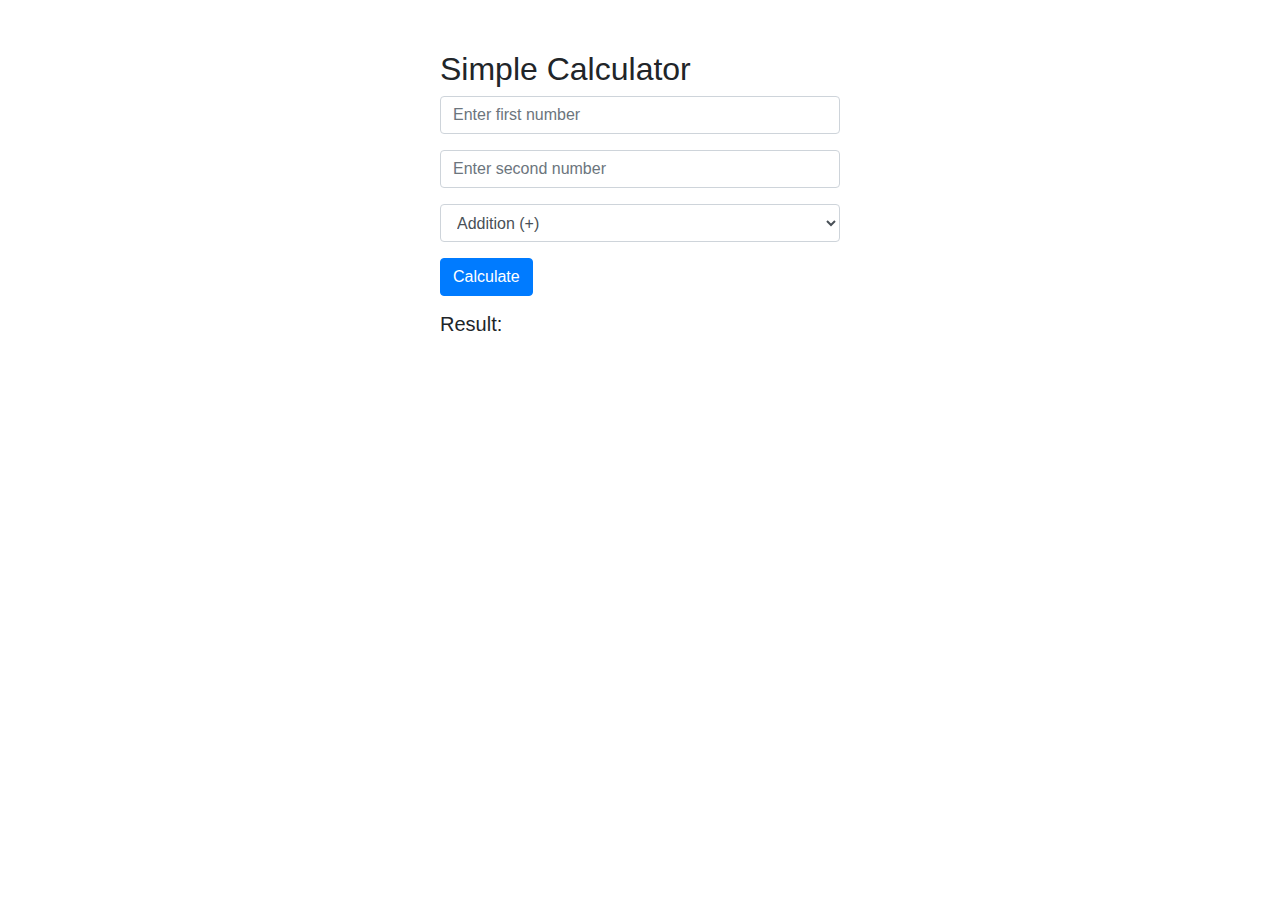
<file: calculator/index.html>
<!DOCTYPE html>
<html lang="en">
<head>
  <meta charset="UTF-8">
  <meta name="viewport" content="width=device-width, initial-scale=1.0">
  <title>Simple Calculator</title>

  <link href="https://stackpath.bootstrapcdn.com/bootstrap/4.5.2/css/bootstrap.min.css" rel="stylesheet">
  <style>
    .calculator {
      max-width: 400px;
      margin: 50px auto;
    }
  </style>
</head>
<body>

<div class="container">
  <div class="calculator">
    <h2>Simple Calculator</h2>
    <div class="form-group">
      <input type="number" class="form-control" id="num1" placeholder="Enter first number">
    </div>
    <div class="form-group">
      <input type="number" class="form-control" id="num2" placeholder="Enter second number">
    </div>
    <div class="form-group">
      <select class="form-control" id="operation">
        <option value="add">Addition (+)</option>
        <option value="subtract">Subtraction (-)</option>
        <option value="multiply">Multiplication (*)</option>
        <option value="divide">Division (/)</option>
      </select>
    </div>
    <button class="btn btn-primary" onclick="calculate()">Calculate</button>
    <div class="mt-3">
      <h5>Result:</h5>
      <p id="result"></p>
    </div>
  </div>
</div>


<script src="https://code.jquery.com/jquery-3.5.1.slim.min.js"></script>
<script src="https://cdn.jsdelivr.net/npm/@popperjs/core@2.5.4/dist/umd/popper.min.js"></script>
<script src="https://stackpath.bootstrapcdn.com/bootstrap/4.5.2/js/bootstrap.min.js"></script>

<script>
  function calculate() {

    let num1 = parseFloat(document.getElementById('num1').value);
    let num2 = parseFloat(document.getElementById('num2').value);
    let operation = document.getElementById('operation').value;
    

    if (isNaN(num1) || isNaN(num2)) {
      document.getElementById('result').innerText = "Please enter valid numbers.";
      return;
    }
    
 
    let result;
    switch(operation) {
      case 'add':
        result = num1 + num2;
        break;
      case 'subtract':
        result = num1 - num2;
        break;
      case 'multiply':
        result = num1 * num2;
        break;
      case 'divide':
        if (num2 === 0) {
          result = "Cannot divide by zero";
        } else {
          result = num1 / num2;
        }
        break;
      default:
        result = "Invalid operation";
    }
    
    document.getElementById('result').innerText = result;
  }
</script>

</body>
</html>
</file>
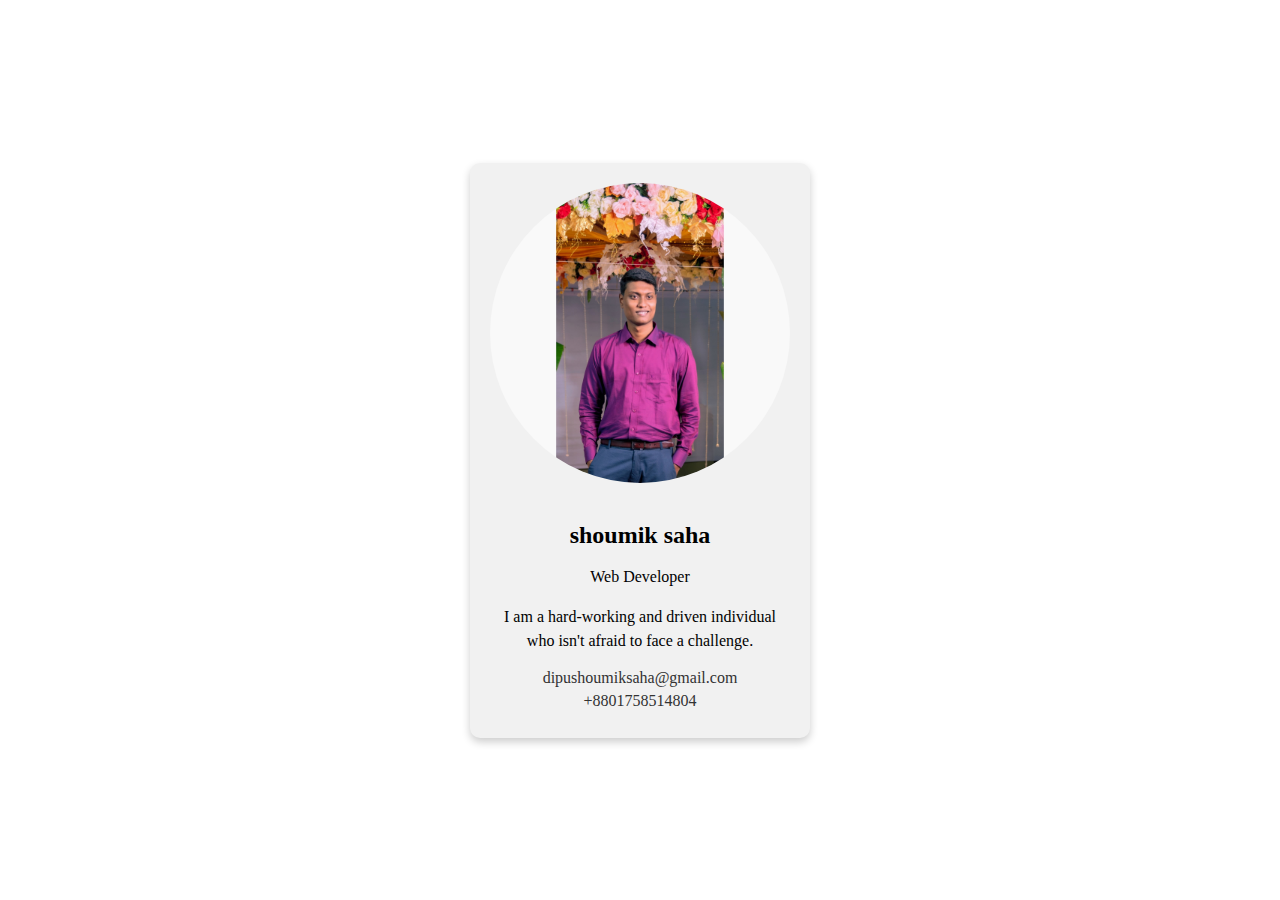
<file: proflle_card/index.html>
<!DOCTYPE html>
<html lang="en">
<head>
  <meta charset="UTF-8">
  <meta name="viewport" content="width=device-width, initial-scale=1.0">
  <title>Profile Card</title>
  <link rel="stylesheet" href="styles.css">
</head>
<body>
  <div class="profile-card">
    <img src="sa.jpg" alt="Profile Picture">
    <div class="card-content">
      <h2>shoumik saha</h2>
      <p>Web Developer</p>
      <p>I am a hard-working and driven individual who isn't afraid to face a challenge.</p>
      <ul>
        <li><a href="mailto:johndoe@example.com">dipushoumiksaha@gmail.com</a></li>
        <li><a href="">+8801758514804</a></li>
      </ul>
    </div>
  </div>
</body>
</html>
</file>
<file: proflle_card/styles.css>
body {
    
    margin: 0;
    display: flex; 
    justify-content: center; 
    align-items: center;
    min-height: 100vh; 
  }
  
  .profile-card {
    width: 300px;
    height: 535px;
    background-color: #f1f1f1;
    border-radius: 10px;
    box-shadow: 0 4px 8px 0 rgba(0, 0, 0, 0.2);
    text-align: center; 
    padding: 20px;
    display: flex; 
    flex-direction: column; 
    align-items: center; 
  }
  
  .profile-card img {
    width: 100%;
    border-radius: 50%; 
    margin-bottom: 20px;
  }
  
  .card-content h2 {
    font-size: 24px;
    margin-bottom: 5px;
  }
  
  .card-content p {
    font-size: 16px;
    margin-bottom: 10px;
    line-height: 1.5;
  }
  
  .card-content ul {
    list-style: none;
    padding: 0;
  }
  
  .card-content li {
    margin-bottom: 5px;
  }
  
  .card-content a {
    color: #333;
    text-decoration: none;
  }
  
  .card-content a:hover {
    color: #000;
  }
</file>
